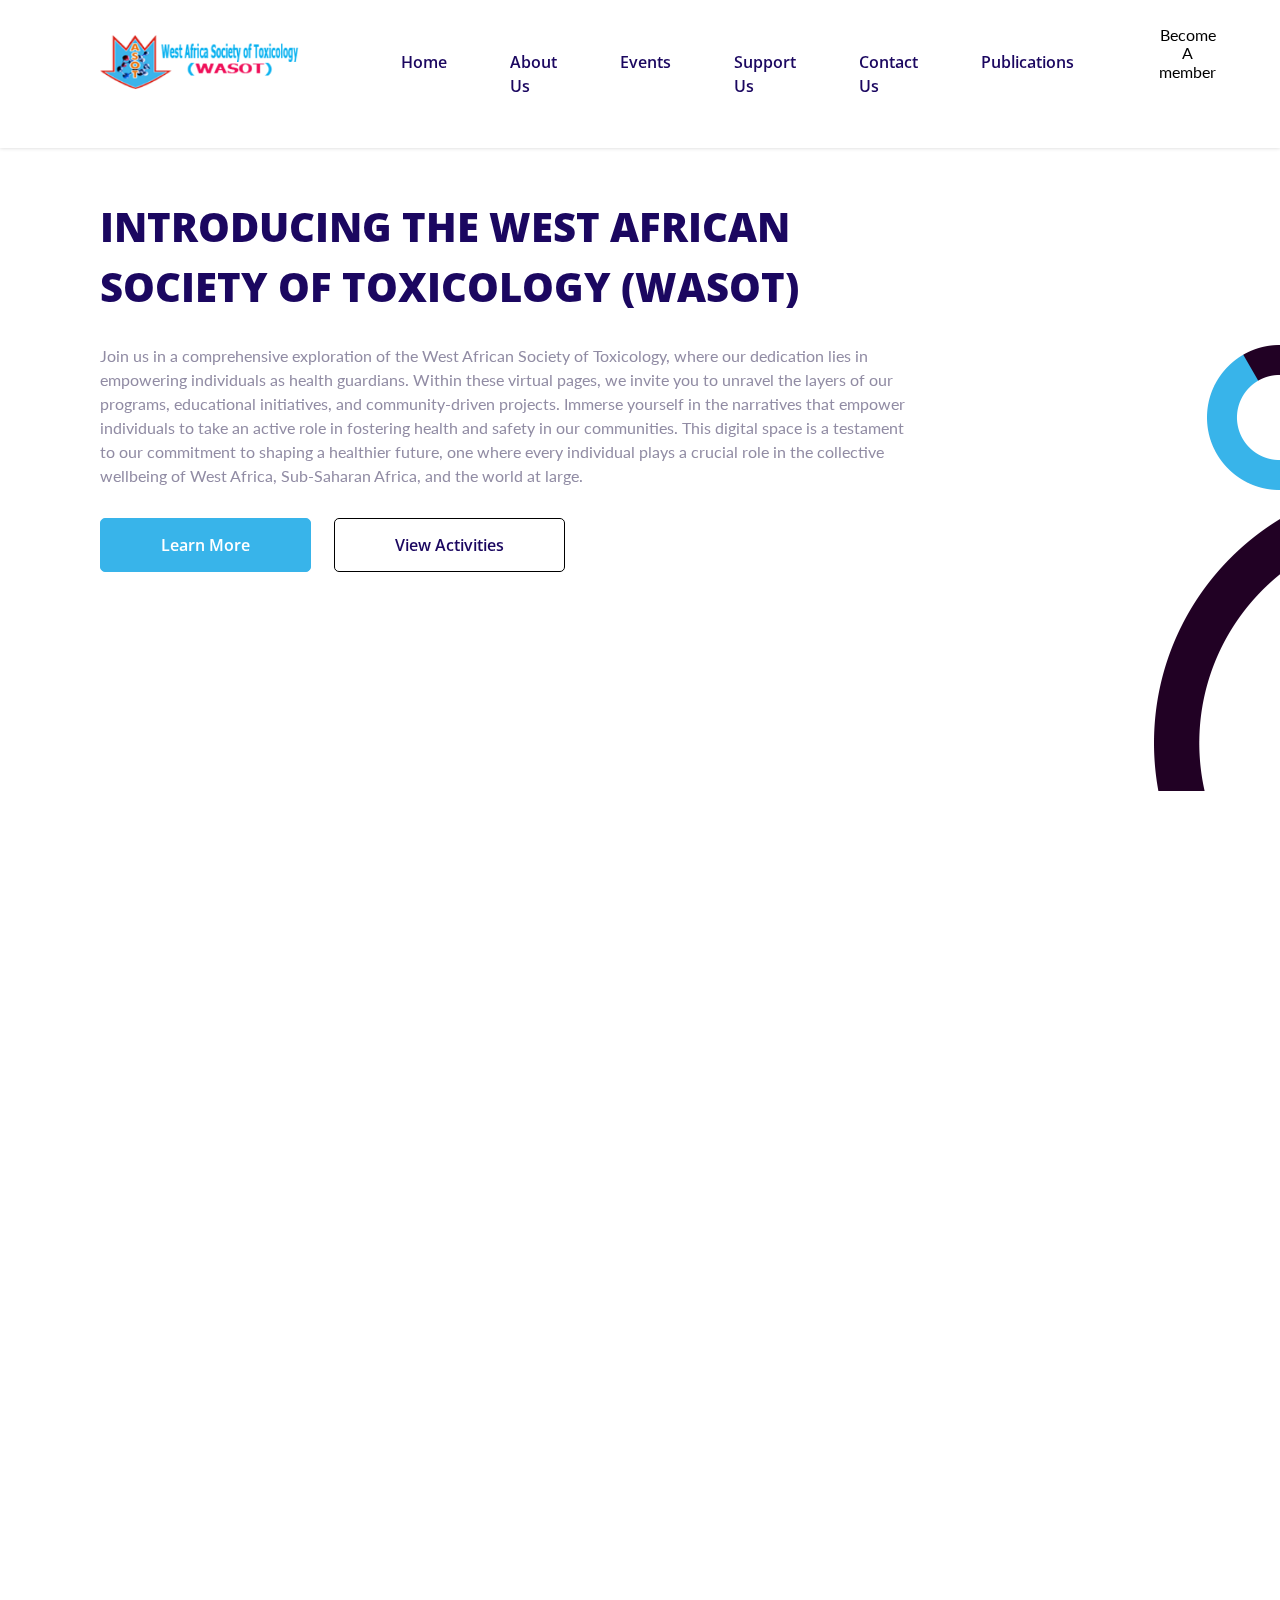
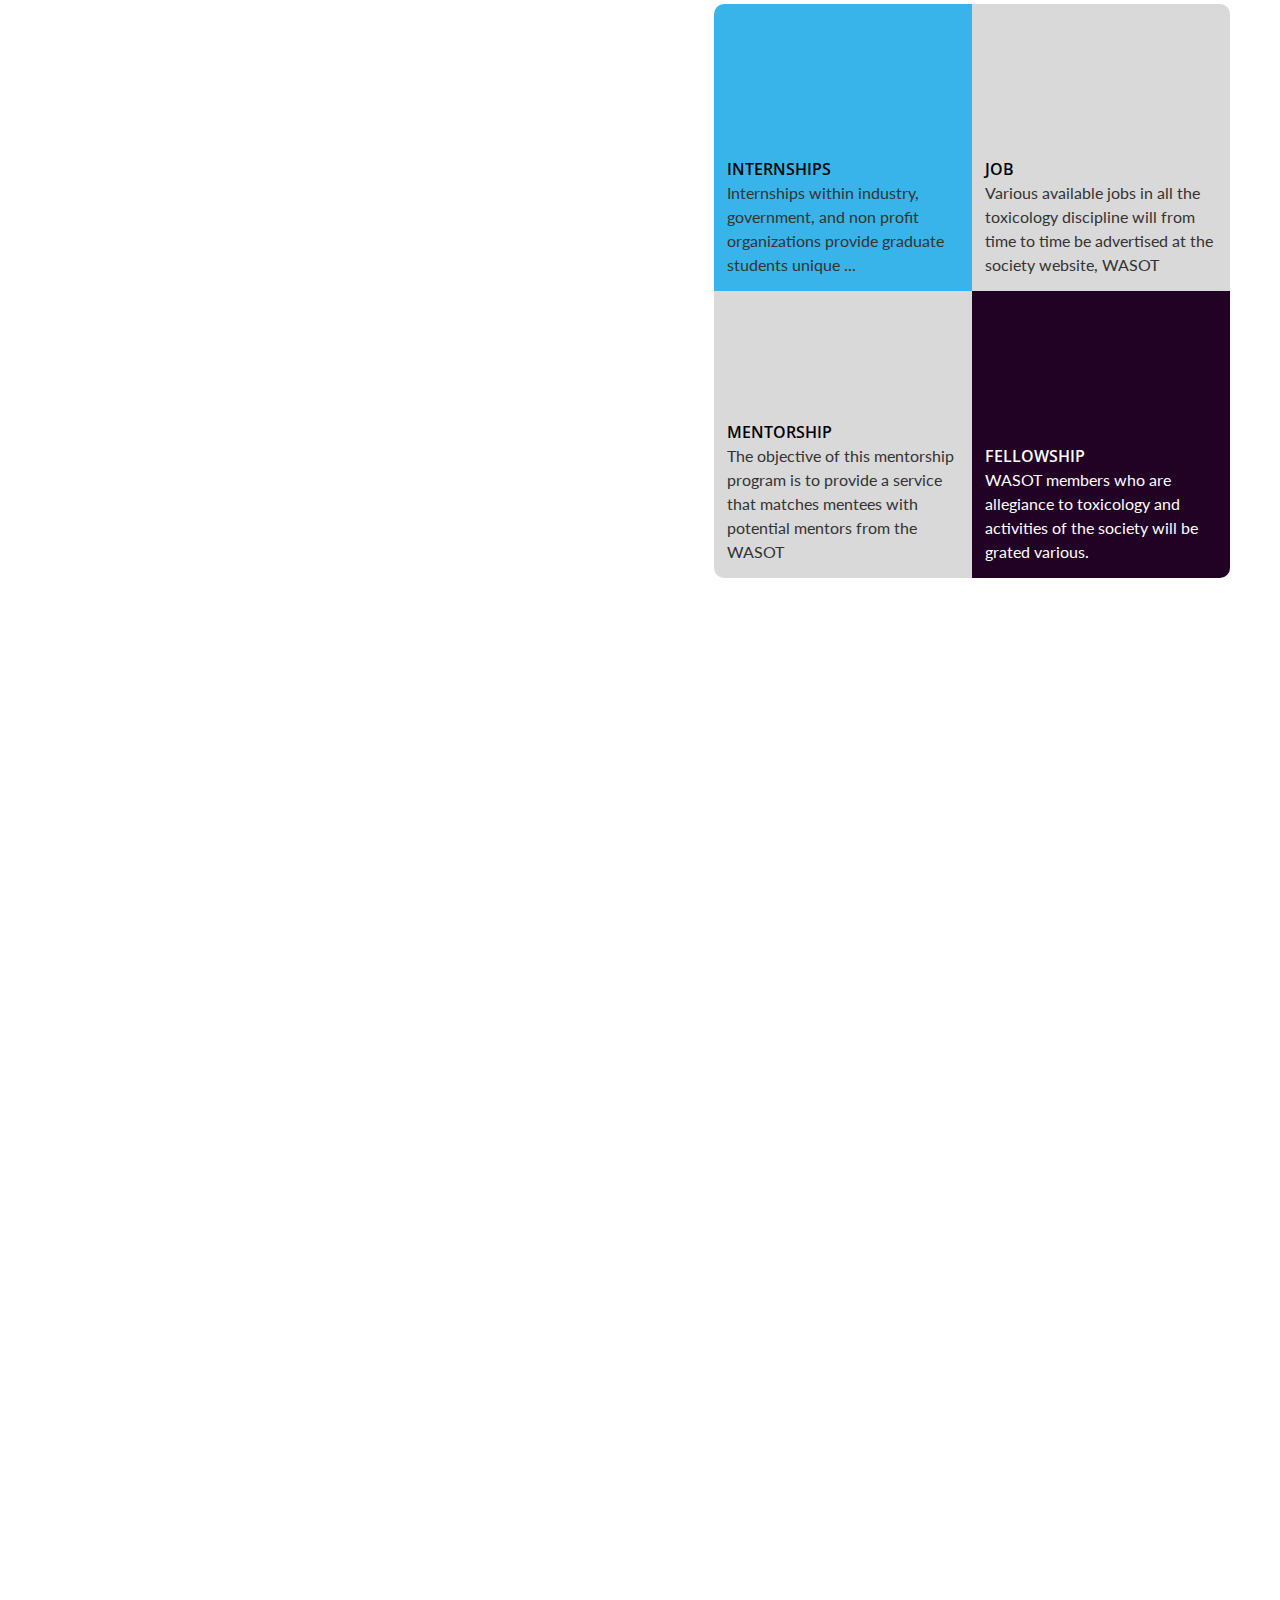
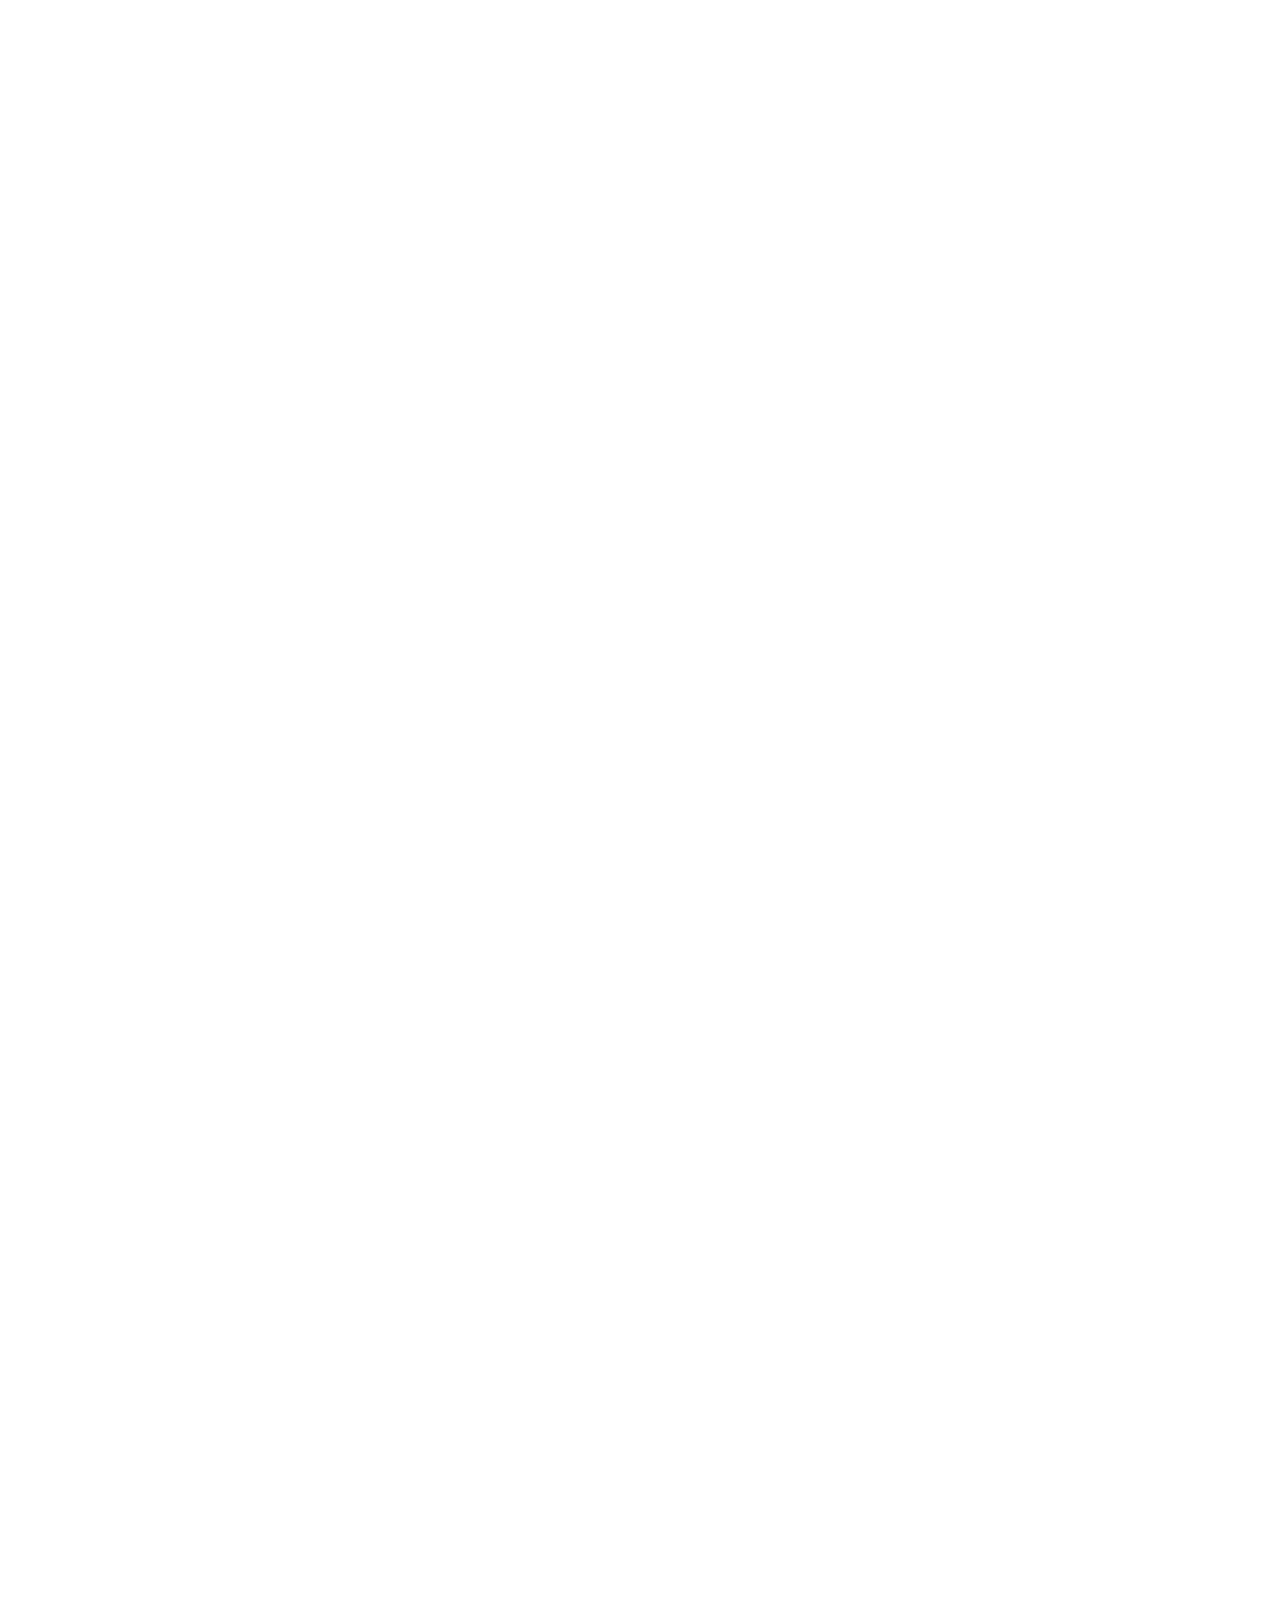
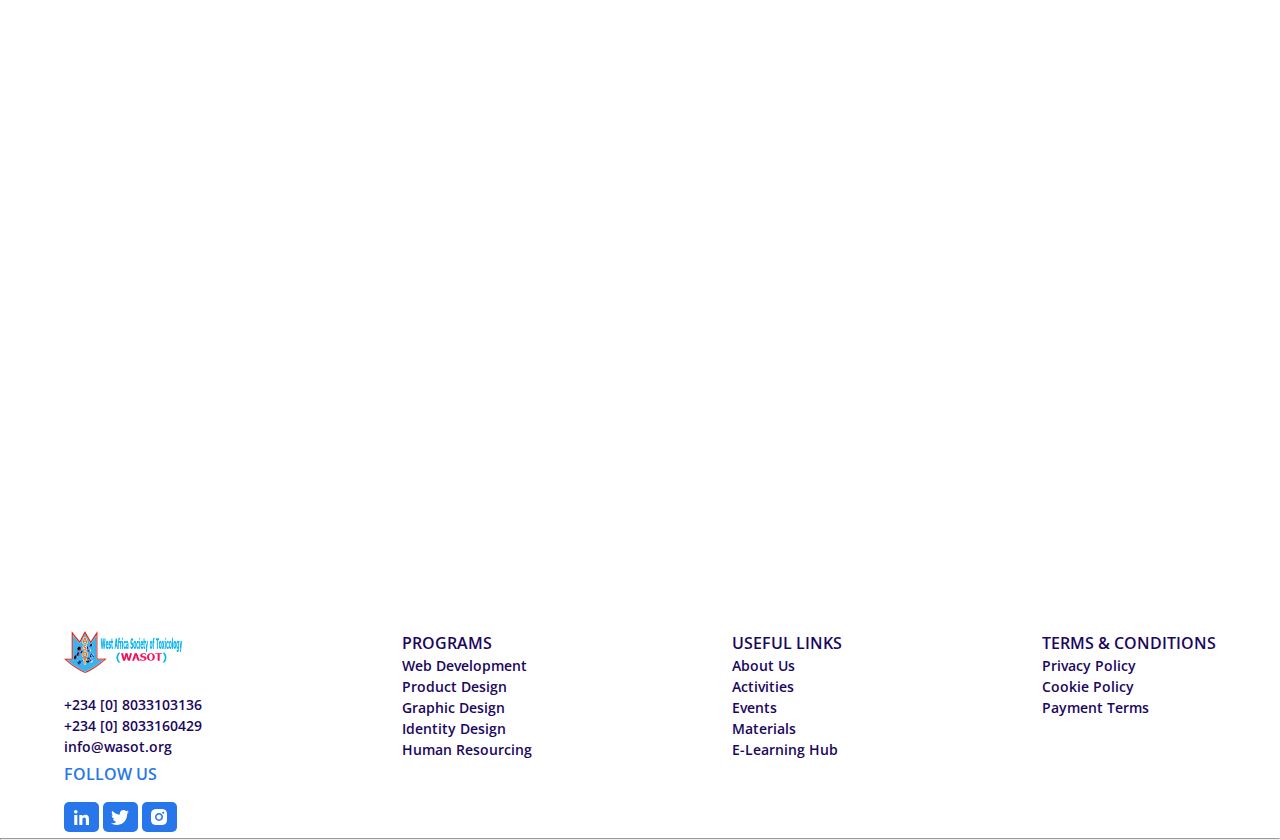
<file: index.html>
<!DOCTYPE html>
<html lang="en">
<head>
    <meta charset="UTF-8">
    <meta http-equiv="X-UA-Compatible" content="IE=edge">
    <meta name="viewport" content="width=device-width, initial-scale=1.0">
    <meta name="keywords" content="wasot, Toxicology">
    <meta name="description" content="...">
    <link rel="preconnect" href="https://fonts.googleapis.com">
    <link rel="preconnect" href="https://fonts.gstatic.com" crossorigin>
    <link href="https://fonts.googleapis.com/css2?family=Lato&family=Open+Sans:wght@600;800&display=optional" rel="stylesheet">
    <link rel="stylesheet" href="css/normalize.css">
    <link rel="stylesheet" href="css/style.css">
    <link rel="stylesheet" href="https://unpkg.com/aos@next/dist/aos.css" />
    <title>WASOT</title>
</head>
<body>
    <header class="header">
        <div class="logo">
            <div class="header-logo">
                <a href="/index.html"><img src="/images/logo-footer.png" alt=""></a>
            </div>
        </div>

        <div class="menu-wrap">
            <input type="checkbox" class="toggler">
            <div class="hamburger"><div></div></div>
            <div class="menu">
                <div>
                    <div>
                        <ul class="menu-desktop">
                            <li><a href="/index.html"><h3>Home</h3></a></li>
                            <li><a href="/about.html"><h3>About Us</h3></a></li>
                            <li><a href="/events.html"><h3>Events</h3></a></li>
                            <li><a href="#support"><h3>Support Us</h3> </a></li>
                            <li><a href="/contact.html"><h3>Contact Us</h3></a></li>
                            <li><a href="/contact.html"><h3>Publications</h3></a></li>
                            <li><a href="#member"><button class="asset-btn">Become A member</button></a></li>
                            
                        </ul>
                    </div>
                </div>
            </div>
        </div>
    </header>

    <div class="banner">
        <div class="banner-contaner">
            <div class="banner-text" data-aos="fade-right" data-aos-offset="500" data-aos-easing="ease-in-sine" data-aos-duration="800">
                <h1>INTRODUCING THE WEST AFRICAN SOCIETY OF TOXICOLOGY (WASOT) </h1>
                <p class="banner-p">
                    Join us in a comprehensive exploration of the West African 
                    Society of Toxicology, where our dedication lies in empowering 
                    individuals as health guardians. Within these virtual pages, 
                    we invite you to unravel the layers of our programs, educational 
                    initiatives, and community-driven projects. Immerse yourself in the 
                    narratives that empower individuals to take an active role in 
                    fostering health and safety in our communities. This digital space 
                    is a testament to our commitment to shaping a healthier future, one 
                    where every individual plays a crucial role in the collective 
                    wellbeing of West Africa, Sub-Saharan Africa, and the world at large.
                </p>
                <a href="/about.html"><button class="primary-btn"><h3>Learn More</h3></button></a>
                <a href="/events.html"><button class="secondary-btn"><h3>View Activities</h3></button></a>
            </div>
            <div class="banner-img" data-aos="fade-left" data-aos-offset="500" data-aos-easing="ease-in-sine" data-aos-duration="100">
                <img class="mobile-img" src="/images/banner.png" alt="">
                <img class="desktop-img" src="/images/banner@2x.png" alt="">
            </div>
        </div>
    </div>

    <div class="history" data-aos="fade-up" data-aos-duration="3000">
        <div class="history-contaner">
            <div class="history-img">
                <img class="mobileh-img" src="/images/history.png" alt="">
                <img class="desktoph-img" src="/images/history@2x.png" alt="">
            </div>
            <div class="history-text">
                <h1>Brief History About WASOT </h1>
                <p>
                    The West African Society of Toxicology (WASOT) was founded in 2012 as a regional enclave of Society of Toxicology (SOT), concerned with a multidisciplinary organization of professional from diverse backgrounds. The society cross-cuts from Natural science, social science, medical science, clinical science, and even to computational science.
                    The main aim of the organization is to ensure the safety of chemicals, drugs and poisons. And also, the environmental impact of exposures of these chemicals, whether in our foods, water, environment, cosmetics, gadgets and electronics.
                </p>
                <br>
                <h4>PRINCIPLES</h4>
                <p>
                    WASOT operates under the following principles:
                    1. Promoting a healthier human and environment <br>
                    2. Sustainable learning and novel scientific researches. <br>
                    3. Stay true to quality findings. <br>
                    4. Inclusiveness in the activities of the society. <br>
                    5. Improve workability of its members.
                </p>
                <a href="/about.html"><button class="primary-btn"><h3>Read More</h3></button></a>
            </div>
        </div>
    </div>





    <div class="benefits">
        <div class="benefit-text"data-aos="fade-right">
            <h1>Member Benefits and Resources</h1>
            <p>
                Access the many benefits and resources that are part of an SOT 
                membership, including job postings, mentor-mentee connections, 
                volunteer opportunities, professional development, network with 
                fellow members, and more. Not a member? join today
            </p>

            <a href=""><button class="primary-btn benefit-btn"><h3>See more</h3></button></a>
        </div>
        <div class="benefit-box">
            <div class="benefit-holder">
                <div class="box-one">
                    <div class="benefit-card box-one-text">
                        <h3>INTERNSHIPS</h3>
                        <p>
                            Internships within industry, government, and non profit 
                            organizations provide graduate students unique ...
                        </p>
                    </div>
                </div>
    
                <div class="box-one">
                    <div class="benefit-card box-two-text">
                        <h3>JOB</h3>
                        <p>
                            Various available jobs   in all the toxicology discipline will 
                            from time to time be advertised at the society website, WASOT 
                        </p>
                    </div>
                </div>
            </div>

            <div class="benefit-holder">
                <div class="box-one">
                    <div class="benefit-card box-three-text">
                        <h3>MENTORSHIP</h3>
                        <p>
                            The objective of this mentorship program is to provide a service 
                            that matches mentees with potential mentors from the WASOT 
                        </p>
                    </div>
                </div>
    
                <div class="box-one">
                    <div class="benefit-card box-four-text">
                        <h3>FELLOWSHIP</h3>
                        <p>
                            WASOT members who are allegiance to toxicology and 
                            activities of the society will be grated various. 
                        </p>
                    </div>
                </div>
            </div>

            <a href=""><button class="primary-btn"><h3>See More</h3></button></a>
        </div>
    </div>




    <div class="upcoming" data-aos="fade-left">
        <div class="upcoming-text">
            <h1>List of Lined Out Upcoming <br> Events</h1>
            <p>
                Join us in a comprehensive exploration of the West Africa Society
                of Toxicology, where our dedication lies in empowering individuals 
                as health guardians. Within these virtual pages, we invite you to 
                unravel the layers of our programs, educational initiatives, and 
                community-driven projects. Immerse yourself in the narratives that 
                empower individuals to take an active role in fostering health and 
                safety in our communities. This digital space is a testament to our 
                commitment to shaping a healthier future, one where every individual 
                plays a crucial role in the collective wellbeing of West Africa.
            </p>
        </div>
        <div class="upcoming-event">
            <div class="upcoming-box">
                <a href="/images/upcoming.png">
                    <img src="/images/upcoming.png" alt="" download>
                </a>
                <div class="upcoming-title">
                    <h3>11th International Conference</h3>
                </div>
            </div>
            <div class="upcoming-box">
                <img src="/images/upcoming.png" alt="">
                <div class="upcoming-title">
                    <h3>11th International Conference</h3>
                </div>
            </div>
            <div class="upcoming-box">
                <img src="/images/upcoming.png" alt="">
                <div class="upcoming-title">
                    <h3>11th International Conference</h3>
                </div>
            </div>
        </div>
    </div>





    <div class="events" data-aos="zoom-in-up">
        <h1>Hosted Events And Research By Dedicated Members Of WASOT Community Members</h1>
        <div class="event-container">
            <a href="">
                <div class="event-box">
                    <div class="box-img">
                        <img src="/images/hosted.png" alt="">
                    </div>
                    <div class="box-text">
                        <h2 class="box-title">Lichen and Air Quality: A Toxicological prespective</h2>
                        <p>
                            Toxicology is the study of the adverse effects of chemical, physical, or biological agents on living organisms and the ecosystem, including the prevention and amelioration of such adverse effects.
                            Toxicology is an applied science with many areas of specialization. Toxicology involves integration of 
                        </p>
                    </div>
                </div>
            </a>

            <a href="">
                <div class="event-box">
                    <div class="box-img">
                        <img src="/images/hosted.png" alt="">
                    </div>
                    <div class="box-text">
                        <h2 class="box-title">Lichen and Air Quality: A Toxicological prespective</h2>
                        <p>
                            Toxicology is the study of the adverse effects of chemical, physical, or biological agents on living organisms and the ecosystem, including the prevention and amelioration of such adverse effects.
                            Toxicology is an applied science with many areas of specialization. Toxicology involves integration of 
                        </p>
                    </div>
                </div>
            </a>

            <a href="">
                <div class="event-box">
                    <div class="box-img">
                        <img src="/images/hosted.png" alt="">
                    </div>
                    <div class="box-text">
                        <h2 class="box-title">Lichen and Air Quality: A Toxicological prespective</h2>
                        <p>
                            Toxicology is the study of the adverse effects of chemical, physical, or biological agents on living organisms and the ecosystem, including the prevention and amelioration of such adverse effects.
                            Toxicology is an applied science with many areas of specialization. Toxicology involves integration of 
                        </p>
                    </div>
                </div>
            </a>
        </div>
        <a href=""><button class="primary-btn"><h3>Learn More</h3></button></a>
    </div>



    


    <div class="member" data-aos="fade-up" data-aos-anchor-placement="top-center" data-aos-duration="400">   
        <div class="memeber-container">
            <div class="member-img">
                <img src="/images/member.png" alt="">
            </div>

            <div class="member-form" id="member">
                <h1>Become A Member Of The <br> WASOT Community</h1>
                <form action="https://formspree.io/f/xleykrad" method="POST">
                    <div class="form-group">
                        <label for="name"><h3>Name</h3></label>
                        <input id="name" name="name" type="text" placeholder="Input Your Full Name" >
                    </div>
                    <div class="form-group">
                        <label for="email"><h3>Email</h3></label>
                        <input id="email" name="email" type="email" placeholder="Input Your Email Address">
                    </div>
                    <div class="form-group">
                        <label for="number"><h3>Phone Number</h3></label>
                        <input id="number" name="number" type="number" placeholder="Input Your Phone Number" maxlength="11">
                    </div>
                    <p>An Email would be sent to you to track your membership</p>
                    <a href=""><button class="primary-btn" type="submit"><h3>Submit</h3></button></a>
                </form>
            </div>
        </div>
    </div>

    <div class="support" id="support">
        <div class="support-container">
            <div class="support-img" data-aos="fade-left">
                <img class="mobiles-img" src="/images/support.png" alt="">
            </div>

            <div class="support-text" data-aos="fade-right">
                <h1>Support Our Community </h1>
                <p>
                    Toxicology is the study of the adverse effects of chemical, physical, or biological agents on living organisms and the ecosystem, including the prevention and amelioration of such adverse effects.
                    Toxicology is an applied science with many areas of specialization. Toxicology involves integration of information from many different areas of expertise. Most toxicologists work to assess and understand how chemicals affect living Bank details....
                </p>
            </div>
        </div>
    </div>

    <div class="footer">
        <div class="footer-holder">
            <div class="footer-info">
                <div class="footer-img"><img src="/images/logo-footer.png" alt=""></div>
                <a href=""><h4>+234 [0] 8033103136</h4></a>
                <a href=""><h4>+234 [0] 8033160429</h4></a>
                <a href=""><h4>info@wasot.org</h4></a>
                <h3>FOLLOW US</h3>
                <div class="">
                    <span><a href="#"><img src="icon/linkedin.svg" alt=""></a></span>
                    <span><a href="https://twitter.com/tekisite_?s=21&t=4ZSNcG_QWyOD3HkW3d1Zgg"><img src="icon/twitter.svg" alt=""></a></span>
                    <span><a href="https://instagram.com/tekisite_?igshid=YmMyMTA2M2Y="><img src="icon/facebook.svg" alt=""></a></span>
                </div>
            </div>

            <div class="f-program">
                <h3>PROGRAMS</h3>
                <a href=""><h4>Web Development</h4></a>
                <a href=""><h4>Product Design</h4></a>
                <a href=""><h4>Graphic Design </h4></a>
                <a href=""><h4>Identity Design</h4></a>
                <a href=""><h4>Human Resourcing</h4></a>
            </div>

            <div class="f-links">
                <h3>USEFUL LINKS</h3>
                <a href="/about.html"><h4>About Us</h4></a>
                <a href="/activities.html"><h4>Activities</h4></a>
                <a href="/events.html"><h4>Events</h4></a>
                <a href="/materials.html"><h4>Materials</h4></a>
                <a href=""><h4>E-Learning Hub</h4></a>
            </div>

            <div class="f-terms">
                <h3>TERMS & CONDITIONS</h3>
                <a href=""><h4>Privacy Policy</h4></a>
                <a href=""><h4>Cookie Policy</h4></a>
                <a href=""><h4>Payment Terms</h4></a>
            </div>
        </div>
        <hr>
    </div>
    <script src="https://unpkg.com/aos@next/dist/aos.js"></script>
    <script>
        AOS.init({
            once: true
        });
    </script>
    </body>
</html>
</file>
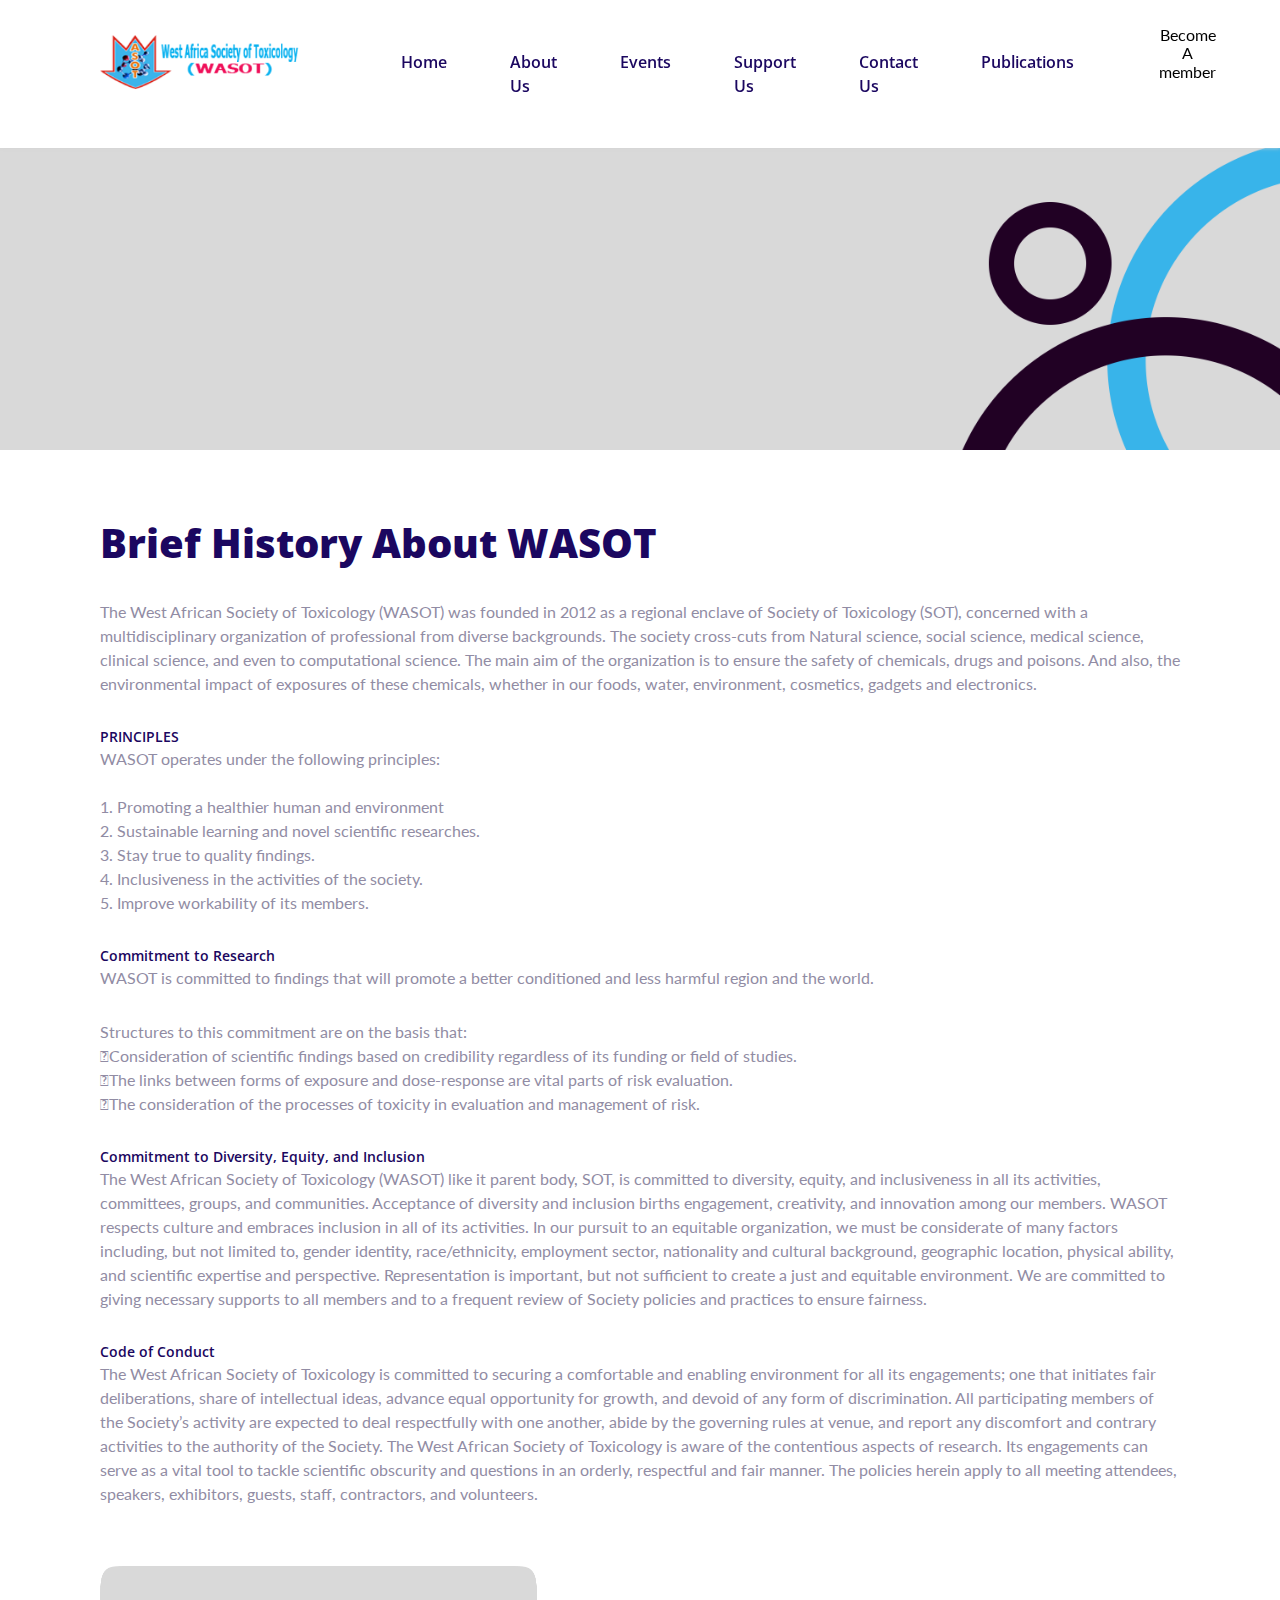
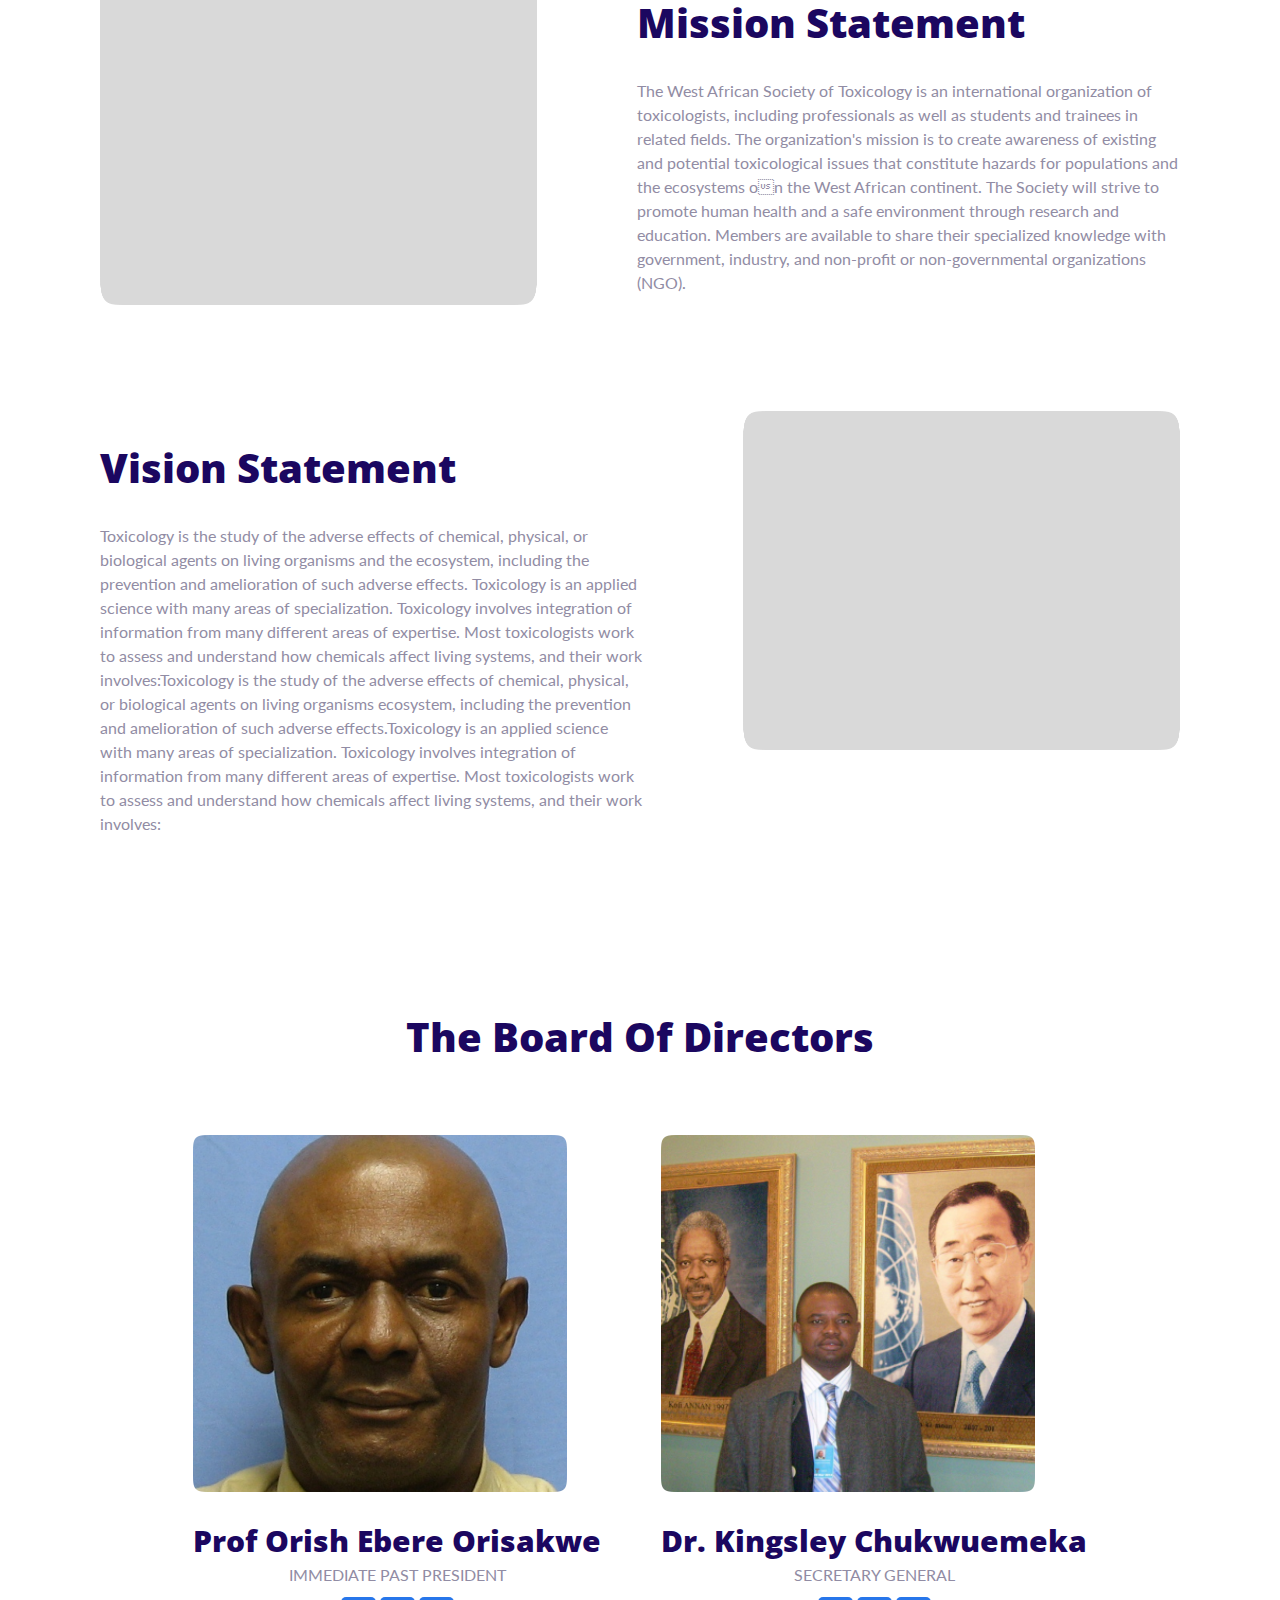
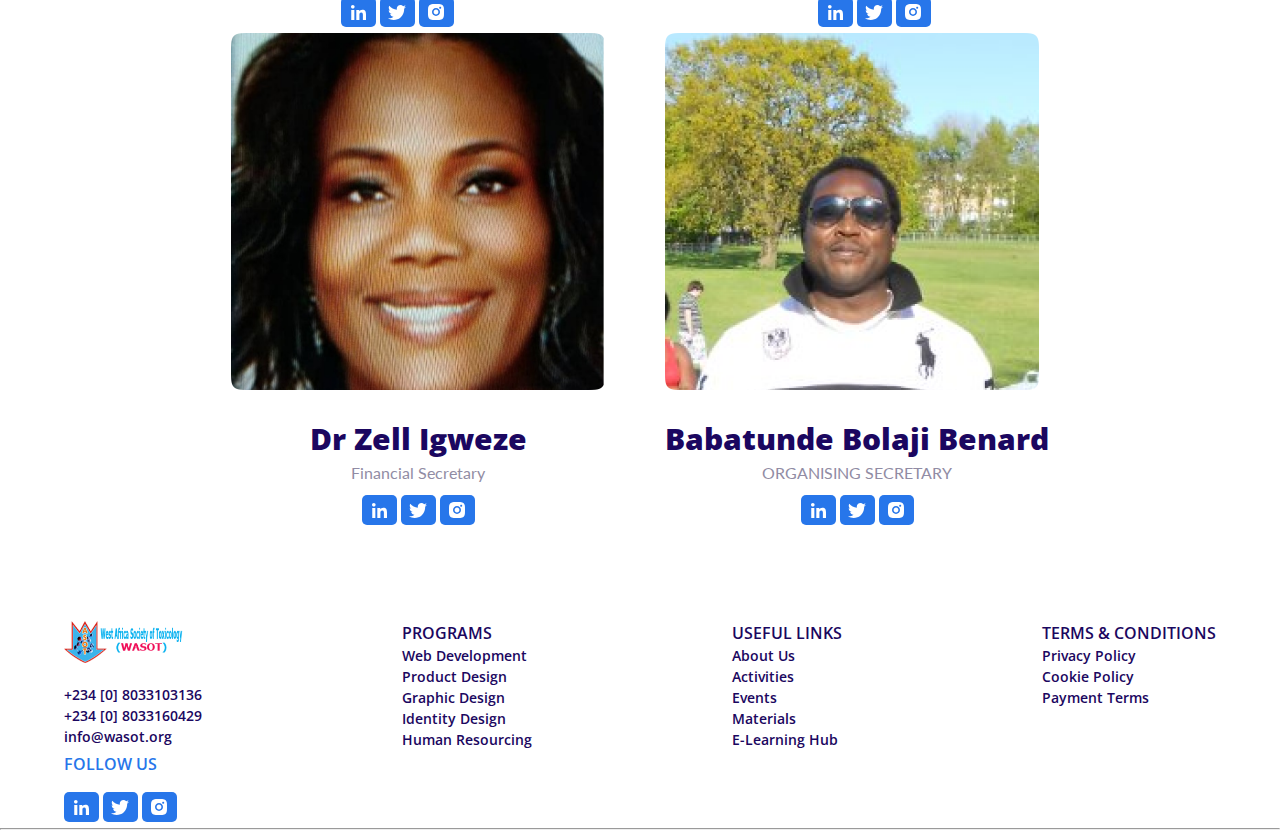
<file: about.html>
<!DOCTYPE html>
<html lang="en">
<head>
    <meta charset="UTF-8">
    <meta http-equiv="X-UA-Compatible" content="IE=edge">
    <meta name="viewport" content="width=device-width, initial-scale=1.0">
    <meta name="keywords" content="wasot, Toxicology">
    <meta name="description" content="...">
    <link rel="preconnect" href="https://fonts.googleapis.com">
    <link rel="preconnect" href="https://fonts.gstatic.com" crossorigin>
    <link href="https://fonts.googleapis.com/css2?family=Lato&family=Open+Sans:wght@600;800&display=optional" rel="stylesheet">
    <link rel="stylesheet" href="css/normalize.css">
    <link rel="stylesheet" href="css/style.css">
    <title>About Us</title>
</head>
<body>
    <header class="header">
        <div class="logo">
            <div class="header-logo">
                <a href="/home.html"><img src="/images/logo-footer.png" alt=""></a>
            </div>
        </div>

        <div class="menu-wrap">
            <input type="checkbox" class="toggler">
            <div class="hamburger"><div></div></div>
            <div class="menu">
                <div>
                    <div>
                        <ul class="menu-desktop">
                            <li><a href="/index.html"><h3>Home</h3></a></li>
                            <li><a href="/about.html"><h3>About Us</h3></a></li>
                            <li><a href="/events.html"><h3>Events</h3></a></li>
                            <li><a href="/support.html"><h3>Support Us</h3> </a></li>
                            <li><a href="/contact.html"><h3>Contact Us</h3></a></li>
                            <li><a href="/contact.html"><h3>Publications</h3></a></li>
                            <li><a href="member"><button class="asset-btn">Become A member</button></a></li>
                            
                        </ul>
                    </div>
                </div>
            </div>
        </div>
    </header>

    <div class="about-banner">
        <div class="about-banner-img">
            <img src="/images/about-banner.png" alt="">
        </div>
        <div class="about-text">
            <h1>Brief History About WASOT </h1>
            <p>
                The West African Society of Toxicology (WASOT) was founded in 2012 as a regional enclave of Society of Toxicology (SOT), concerned with a multidisciplinary organization of professional from diverse backgrounds. The society cross-cuts from Natural science, social science, medical science, clinical science, and even to computational science.
                The main aim of the organization is to ensure the safety of chemicals, drugs and poisons. And also, the environmental impact of exposures of these chemicals, whether in our foods, water, environment, cosmetics, gadgets and electronics.
            </p>
            <h4>PRINCIPLES</h4>
            <p>
                WASOT operates under the following principles: <br>
                <br>
                1. Promoting a healthier human and environment <br>
                2. Sustainable learning and novel scientific researches. <br>
                3. Stay true to quality findings. <br>
                4. Inclusiveness in the activities of the society. <br>
                5. Improve workability of its members.
            </p>
            <h4>Commitment to Research</h4>
            <p>WASOT is committed to findings that will promote a better conditioned and less harmful region and the world.</p>
            <p>
                Structures to this commitment are on the basis that: <br>

                Consideration of scientific findings based on credibility regardless of its funding or field of studies. <br>
                The links between forms of exposure and dose-response are vital parts of risk evaluation. <br>
                The consideration of the processes of toxicity in evaluation and management of risk. <br>
            </p>

            <h4>Commitment to Diversity, Equity, and Inclusion</h4>
            <p>
                The West African Society of Toxicology (WASOT) like it parent body, SOT, is committed to diversity, equity, and inclusiveness in all its activities, committees, groups, and communities.
                Acceptance of diversity and inclusion births engagement, creativity, and innovation among our members. WASOT respects culture and embraces inclusion in all of its activities. In our pursuit to an equitable organization, we must be considerate of many factors including, but not limited to, gender identity, race/ethnicity, employment sector, nationality and cultural background, geographic location, physical ability, and scientific expertise and perspective. Representation is important, but not sufficient to create a just and equitable environment. We are committed to giving necessary supports to all members and to a frequent review of Society policies and practices to ensure fairness.
            </p>
            <h4>Code of Conduct</h4>
            <p>
                The West African Society of Toxicology is committed to securing a comfortable and enabling environment for all its engagements; one that initiates fair deliberations, share of intellectual ideas, advance equal opportunity for growth, and devoid of any form of discrimination.
                All participating members of the Society’s activity are expected to deal respectfully with one another, abide by the governing rules at venue, and report any discomfort and contrary activities to the authority of the Society.
                The West African Society of Toxicology is aware of the contentious aspects of research. Its engagements can serve as a vital tool to tackle scientific obscurity and questions in an orderly, respectful and fair manner. The policies herein apply to all meeting attendees, speakers, exhibitors, guests, staff, contractors, and volunteers.
            </p>
        </div>
    </div>

    <div class="mission-containter">
        <div class="mission-holder">
            <div class="mission-statement">
                <div class="mission-img">
                    <img src="/images/mission.png" alt="">
                </div>
                <div class="mission-text">
                    <h1>Mission Statement</h1>
                    <p>
                        The West African Society of Toxicology is an international 
                        organization of toxicologists, including professionals as 
                        well as students and trainees in related fields. The 
                        organization's mission is to create awareness of existing 
                        and potential toxicological issues that constitute hazards 
                        for populations and the ecosystems on the West African 
                        continent. The Society will strive to promote human health 
                        and a safe environment through research and education. 
                        Members are available to share their specialized knowledge 
                        with government, industry, and non-profit or non-governmental 
                        organizations (NGO).
                    </p>
                </div>
            </div>
    
            <div class="mission-statement mission-reverse">
                <div class="mission-img">
                    <img src="/images/mission.png" alt="">
                </div>
                <div class="mission-text">
                    <h1>Vision Statement</h1>
                    <p>
                        Toxicology is the study of the adverse effects of chemical, physical, or biological agents on living organisms and the ecosystem, including the prevention and amelioration of such adverse effects.
                        Toxicology is an applied science with many areas of specialization. Toxicology involves integration of information from many different areas of expertise. Most toxicologists work to assess and understand how chemicals affect living systems, and their work involves:Toxicology is the study of the adverse effects of chemical, physical, or biological agents on living organisms ecosystem, including the prevention and amelioration of such adverse effects.Toxicology is an applied science with many areas of specialization. Toxicology involves integration of information from many different areas of expertise. Most toxicologists work to assess and understand how chemicals affect living systems, and their work involves:
                    </p>
                </div>
            </div>
        </div>

        <div class="mission-container-img">
            <img src="/images/mission-container.png" alt="">
        </div>
    </div>



    <div class="board">
        <h1 class="board-title">The Board Of Directors</h1>

        <div class="board-holder">
            <div class="board-individual">
                <div class="board-img">
                    <img src="/images/Rectangle 140.png" alt="">
                </div>
                <div class="board-text">
                    <h1>Prof Orish Ebere Orisakwe</h1>
                    <p>IMMEDIATE PAST PRESIDENT</p>
                    <div class="team-btn footer-team">
                        <span><a href="#"><img src="icon/linkedin.svg" alt=""></a></span>
                        <span><a href="https://twitter.com/tekisite_?s=21&t=4ZSNcG_QWyOD3HkW3d1Zgg"><img src="icon/twitter.svg" alt=""></a></span>
                        <span><a href="https://instagram.com/tekisite_?igshid=YmMyMTA2M2Y="><img src="icon/facebook.svg" alt=""></a></span>
                    </div>
                </div>
            </div>

            <div class="board-individual">
                <div class="board-img">
                    <img src="/images/Rectangle 141.png" alt="">
                </div>
                <div class="board-text">
                    <h1>Dr. Kingsley Chukwuemeka</h1>
                    <p>SECRETARY GENERAL</p>
                    <div class="team-btn footer-team">
                        <span><a href="#"><img src="icon/linkedin.svg" alt=""></a></span>
                        <span><a href="https://twitter.com/tekisite_?s=21&t=4ZSNcG_QWyOD3HkW3d1Zgg"><img src="icon/twitter.svg" alt=""></a></span>
                        <span><a href="https://instagram.com/tekisite_?igshid=YmMyMTA2M2Y="><img src="icon/facebook.svg" alt=""></a></span>
                    </div>
                </div>
            </div>

            <div class="board-individual">
                <div class="board-img">
                    <img src="/images/Rectangle 142.png" alt="">
                </div>
                <div class="board-text">
                    <h1>Dr Zell Igweze</h1>
                    <p>Financial Secretary</p>
                    <div class="team-btn footer-team">
                        <span><a href="#"><img src="icon/linkedin.svg" alt=""></a></span>
                        <span><a href="https://twitter.com/tekisite_?s=21&t=4ZSNcG_QWyOD3HkW3d1Zgg"><img src="icon/twitter.svg" alt=""></a></span>
                        <span><a href="https://instagram.com/tekisite_?igshid=YmMyMTA2M2Y="><img src="icon/facebook.svg" alt=""></a></span>
                    </div>
                </div>
            </div>

            <div class="board-individual">
                <div class="board-img">
                    <img src="/images/Mask group.png" alt="">
                </div>
                <div class="board-text">
                    <h1>Babatunde Bolaji Benard</h1>
                    <p>ORGANISING SECRETARY</p>
                    <div class="team-btn footer-team">
                        <span><a href="#"><img src="icon/linkedin.svg" alt=""></a></span>
                        <span><a href="https://twitter.com/tekisite_?s=21&t=4ZSNcG_QWyOD3HkW3d1Zgg"><img src="icon/twitter.svg" alt=""></a></span>
                        <span><a href="https://instagram.com/tekisite_?igshid=YmMyMTA2M2Y="><img src="icon/facebook.svg" alt=""></a></span>
                    </div>
                </div>
            </div>
        </div>
    </div>


    <div class="footer">
        <div class="footer-holder">
            <div class="footer-info">
                <div class="footer-img"><img src="/images/logo-footer.png" alt=""></div>
                <a href=""><h4>+234 [0] 8033103136</h4></a>
                <a href=""><h4>+234 [0] 8033160429</h4></a>
                <a href=""><h4>info@wasot.org</h4></a>
                <h3>FOLLOW US</h3>
                <div class="">
                    <span><a href="#"><img src="icon/linkedin.svg" alt=""></a></span>
                    <span><a href="https://twitter.com/tekisite_?s=21&t=4ZSNcG_QWyOD3HkW3d1Zgg"><img src="icon/twitter.svg" alt=""></a></span>
                    <span><a href="https://instagram.com/tekisite_?igshid=YmMyMTA2M2Y="><img src="icon/facebook.svg" alt=""></a></span>
                </div>
            </div>

            <div class="f-program">
                <h3>PROGRAMS</h3>
                <a href=""><h4>Web Development</h4></a>
                <a href=""><h4>Product Design</h4></a>
                <a href=""><h4>Graphic Design </h4></a>
                <a href=""><h4>Identity Design</h4></a>
                <a href=""><h4>Human Resourcing</h4></a>
            </div>

            <div class="f-links">
                <h3>USEFUL LINKS</h3>
                <a href="/about.html"><h4>About Us</h4></a>
                <a href="/activities.html"><h4>Activities</h4></a>
                <a href="/events.html"><h4>Events</h4></a>
                <a href="/materials.html"><h4>Materials</h4></a>
                <a href=""><h4>E-Learning Hub</h4></a>
            </div>

            <div class="f-terms">
                <h3>TERMS & CONDITIONS</h3>
                <a href=""><h4>Privacy Policy</h4></a>
                <a href=""><h4>Cookie Policy</h4></a>
                <a href=""><h4>Payment Terms</h4></a>
            </div>
        </div>
        <hr>
    </div>
</body>
</html>
</file>
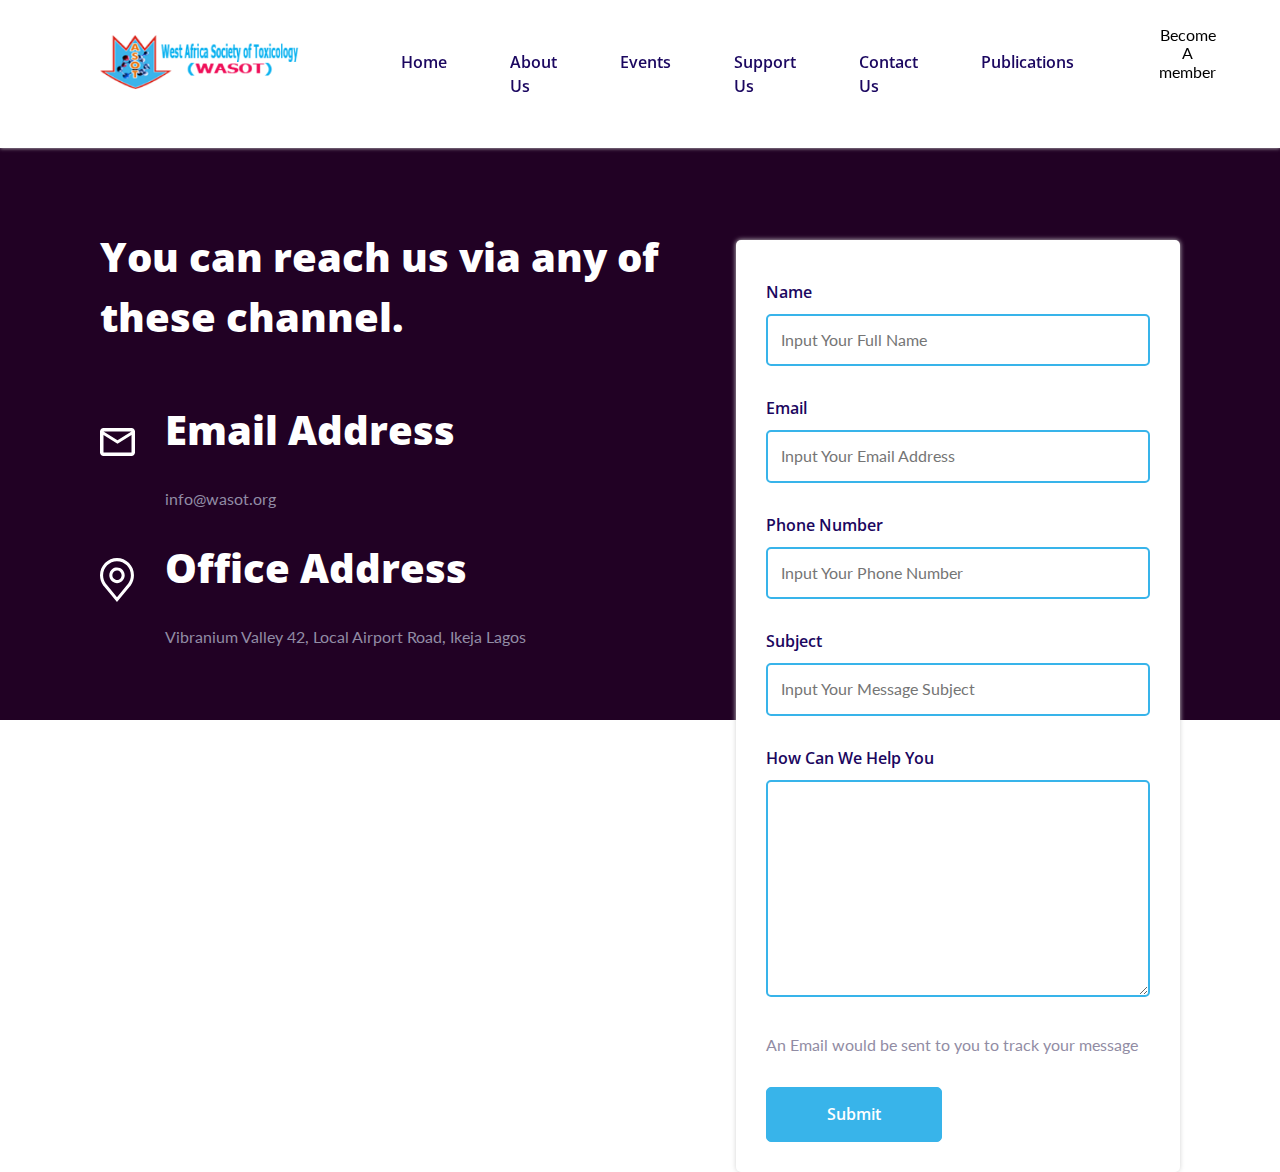
<file: contact.html>
<!DOCTYPE html>
<html lang="en">
<head>
    <meta charset="UTF-8">
    <meta http-equiv="X-UA-Compatible" content="IE=edge">
    <meta name="viewport" content="width=device-width, initial-scale=1.0">
    <meta name="keywords" content="wasot, Toxicology">
    <meta name="description" content="...">
    <link rel="preconnect" href="https://fonts.googleapis.com">
    <link rel="preconnect" href="https://fonts.gstatic.com" crossorigin>
    <link href="https://fonts.googleapis.com/css2?family=Lato&family=Open+Sans:wght@600;800&display=optional" rel="stylesheet">
    <link rel="stylesheet" href="css/normalize.css">
    <link rel="stylesheet" href="css/style.css">
    <title>Contact Us</title>
</head>
<body>
    <header class="header">
        <div class="logo">
            <div class="header-logo">
                <a href="/home.html"><img src="/images/logo-footer.png" alt=""></a>
            </div>
        </div>

        <div class="menu-wrap">
            <input type="checkbox" class="toggler">
            <div class="hamburger"><div></div></div>
            <div class="menu">
                <div>
                    <div>
                        <ul class="menu-desktop">
                            <li><a href="/index.html"><h3>Home</h3></a></li>
                            <li><a href="/about.html"><h3>About Us</h3></a></li>
                            <li><a href="/events.html"><h3>Events</h3></a></li>
                            <li><a href="/support.html"><h3>Support Us</h3> </a></li>
                            <li><a href="/contact.html"><h3>Contact Us</h3></a></li>
                            <li><a href="/contact.html"><h3>Publications</h3></a></li>
                            <li><a href="member"><button class="asset-btn">Become A member</button></a></li>
                            
                        </ul>
                    </div>
                </div>
            </div>
        </div>
    </header>

    <div class="contact-container">
        <div class="contact-holder">
            <div class="contact-text">
                <h1>You can reach us via any of these channel.</h1>
                <div class="contact-icon-holdder">
                    <div class="content-icon">
                        <img src="icon/mail.svg" alt="">
                    </div>
                    <div class="content-text">
                        <h1>Email Address</h1>
                        <a href=""></a><p>info@wasot.org</p>
                    </div>
                </div>

                <div class="contact-icon-holdder">
                    <div class="content-icon">
                        <img src="/icon/location.svg" alt="">
                    </div>
                    <div class="content-text">
                        <h1>Office Address</h1>
                        <p>Vibranium Valley 42, Local Airport Road, Ikeja Lagos</p>
                    </div>
                </div>
            </div>

            <div class="contact-form-holder">
                <form action="https://formspree.io/f/xyyqaglk" method="POST">
                    <div class="form-group contact-form contact-name">
                        <label for="name"><h3>Name</h3></label>
                        <input id="name" name="name" type="text" placeholder="Input Your Full Name" >

                    </div>
                    <div class="form-group contact-form">
                        <label for="email"><h3>Email</h3></label>
                        <input id="email" name="email" type="email" placeholder="Input Your Email Address">
                    </div>
                    <div class="form-group contact-form">
                        <label for="number"><h3>Phone Number</h3></label>
                        <input id="number" name="number" type="number" placeholder="Input Your Phone Number" maxlength="11">
                    </div>

                    <div class="form-group contact-form">
                        <label for="subject"><h3>Subject</h3></label>
                        <input id="subject" name="subject" type="text" placeholder="Input Your Message Subject" maxlength="11">
                    </div>

                    <div class="form-group contact-form">
                        <label for="message"><h3>How Can We Help You</h3></label>
                        <textarea name="message" id="message" cols="30" rows="10"></textarea>
                    </div>
                    <p>An Email would be sent to you to track your message</p>
                    <a href=""><button class="primary-btn" type="submit"><h3>Submit</h3></button></a>
                </form>
            </div>

        </div>
    </div>
</body>
</html>
</file>
<file: css/style.css>
*, *::after, *::before{
    box-sizing: border-box;
    margin: 0;
    padding: 0;
}



*{
    margin: 0;
    padding: 0;
    box-sizing:  border-box;
}

html{
    font-size: 62.5%;
}

:root{
    --primary-color: #38B4EA;
    --primary-hover-color: #2776EA;
    --secondary-color: #210124;
    --heading-color: #1B0760;
    --body-color: #918CA4;
}

body{
    font-family: 'Lato', sans-serif;
    font-family: 'Open Sans', sans-serif;
    /* overflow-x: hidden; */
}

::-webkit-scrollbar {
    width: 4px;
    border: 1px solid #d5d5d5;
  }
  
  ::-webkit-scrollbar-track {
    border-radius: 0;
    background: #eeeeee;
  }
  
  ::-webkit-scrollbar-thumb {
    border-radius: 0;
    background: #b0b0b0;
}

button{
    cursor: pointer;
}


/* LOGIN PAGE */
.container_login {
    display: flex;
    justify-content: center;
    align-items: center;
    height: 100vh;
}

.login-container {
    background-color: #fff;
    padding: 20px;
    border-radius: 5px;
    box-shadow: 0 0 10px rgba(0, 0, 0, 0.2);
    text-align: center;
}

.form-group {
    margin: 10px 0;
}

label {
    display: block;
    font-weight: bold;
}



.login_btn {
    padding: 1rem 2rem;
    border-radius: .5rem;
    margin-top: 1.6rem;
    background: transparent;
    outline: none;
    border: 1px solid var(--secondary-color);
    transition: 1s;
}

.login_btn:hover {
    color: white;
    background-color: var(--secondary-color);
}

.error-message {
    color: red;
}






/* Typography for mobile design starts here  */
h1,h2,h3,h4{
    font-family: 'Open Sans', sans-serif;
    color: var(--heading-color);
}

h1{
    font-size: 1.6rem;
    font-weight: 800;
}

h2{
    font-size: 1.2rem;
    font-weight: 800;
}

h3{
    font-size: 1.2rem;
    font-weight: 600;
}
h4{
    font-size: 1rem;
    font-weight: 600;
}

body{
    /* font-family: 'Courier New', Courier, monospace; */
    font-family: 'Lato', sans-serif;
    font-size: 1rem;
    line-height: 1.5;
    color: var(--body-color);
}
/* Typography for mobile design ends here  */



/* Typography for web design starts here  */
@media screen and (min-width:1024px) {
    h1,h2,h3,h4{
        font-family: 'Open Sans', sans-serif;
        color: var(--heading-color);
    }
    
    h1{   
        font-size: 4rem;
        font-weight: 800;
    }
    
    h2{
        font-size: 3rem;
        font-weight: 800;
    }
    
    h3{
        font-size: 1.6rem;
        font-weight: 600;
    }
    
    h4{
        font-size: 1.4rem;
        font-weight: 600;
    }
    
    body{
        font-family: 'Lato', sans-serif;
        font-size: 1.6rem;
        color: var(--body-color);
        line-height: 1.5;
    }
}
/* Typography for web design ends here  */



/* Header  */
.header{
    display: flex;
    position: fixed;
    justify-content: space-between;
    top: 0;
    background: white;
    width: 100%;
    z-index: 999;
    box-shadow: 0 0 4px lightgray;
}

.header-logo{
    padding: 2.5rem 3rem;  
    margin: auto;
}

.header-logo img{
    width: 10.1rem;
    height: 3.4rem;
}

.toggler{
    display: none;
}

.menu-desktop{
    display: flex;
    list-style: none;
    color: white;
    
}

.menu-desktop li{
    padding: 5rem 6.3rem 5rem 0;
}

.menu-desktop a{
    text-decoration: none;
}

.asset-btn{
    padding: 1rem 2rem;
    border-radius: .5rem;
    margin-top: -3.6rem;
    background: transparent;
    outline: none;
    border: 2px solid white;
    transition: 1s;
}

.asset-btn:hover{
    color: white;
    background-color: var(--secondary-color);

}




/* Handburber making for mobile screen   */
@media (min-width: 0px) and (max-width: 900px) {
    .menu-wrap{
        position: fixed;
        top: 1rem;
        right: 3.6rem;
        z-index: 1;
    }
    
    .menu-wrap .toggler{
        display: block;
        position: absolute;
        top: 0;
        right: 0;
        z-index: 2;
        cursor: pointer;
        width: 50px;
        height: 50px;
        opacity: 0;
    }
    
    .menu-wrap .hamburger{
        position: absolute;
        top: 0;
        right: 0;
        width: 60px;
        height: 60px;
        padding: 10px;
        display: flex;
        justify-content: center;
        align-items: center;
        z-index: 1;
    }
    
    /* Handburger line  */
    .menu-wrap .hamburger > div{
        position: relative;
        width: 80%;
        height: 2px;
        background-color: black;
        display: flex;
        align-items: center;
        justify-content: center;
        transition: all 0.4s ease;
    }
    
    
    .menu-wrap .hamburger > div:before,
    .menu-wrap .hamburger > div:after{
        content: "";
        position: absolute;
        z-index: 1;
        top: -10px;
        width: 100%;
        height: 2px;
        background: inherit;
    }
    
    .menu-wrap .hamburger > div:after{
        top: 10px;
    }
    
    .menu-wrap .toggler:checked + .hamburger > div {
        transform:  rotate(135deg);
    }
    
    .menu-wrap .toggler:checked + .hamburger > div::before,
    .menu-wrap .toggler:checked + .hamburger > div::after{
        top: 0;
        transform: rotate(90deg);
    }
    
    .menu-wrap .toggler:checked:hover + .hamburger > div{
        transform: rotate(225deg);
    }
    
    /* SHOW MENU  */
    .menu-wrap .toggler:checked ~ .menu {
        visibility: visible;
    }
    
    
    .menu-wrap .toggler:checked ~ .hamburger > div{
        background-color: var(--secondary-color);
    }
    
    .menu-wrap .toggler:checked ~ .menu > div{
        transform: scale(1);
        transition-duration: 0.75s;
    }
    
    .menu-wrap .toggler:checked ~ .menu > div > div{
        opacity: 1;
        transition: opacity 0.4s ease;
    }
    
    .menu-wrap .menu{
        position: fixed;
        top: 0;
        left: 0;
        width: 100%;
        height: 100%;
        visibility: hidden;
        overflow: hidden;
        display: flex;
        justify-content: center;
        align-items: center;
    }
    
    .menu-wrap .menu > div{
        background: var(--primary-color);
        border-radius: 30%;
        width: 200vw;
        height: 400vw;
        display: flex;
        flex: none;
        justify-content: center;
        align-items: center;
        transform: scale(0);
        transform: all 0.4s ease;
    }
    
    .menu-wrap .menu > div > div{
        text-align: center;
        max-width: 90vw;
        max-height: 100vh;
        opacity: 0;
        transition: opacity 0.4s ease;
    }
    
    .menu-wrap .menu > div > div > ul > li{
        list-style: none;
        color: white;
        font-size: 1.5rem;
        padding: 1rem;
    }
    
    .menu-wrap .menu > div > div > ul > li > a{
        color: inherit;
        text-decoration: none;
        transition: color 0.4s ease;
    }
    .menu-desktop{
        display: block;
    }
    .menu-desktop h3{
        color: white;
    }
}

@media (min-width:1020px) {
    .header-logo{
        padding: 3.5rem 10rem;  
        margin: auto;
    }

    .header-logo img{
        width: 20.1rem;
        height: 5.4rem;
    }
}
/* HANDBURGER ENDS HERE  */




/* BANNER STARTS HERE  */
.banner{
    margin: 13rem 0 0 3rem;
    overflow: hidden;
}

.banner-text{
    padding-right: 4rem;
}

.banner-contaner{
    display: flex;
    flex-direction: column;
    flex-wrap: wrap;
    justify-content: space-between;
}

.primary-btn{
    padding: .8rem 2.6rem;
    background-color: var(--primary-color);
    margin-top: 3rem;
    margin-right: 1.9rem;
    outline: none;
    border: 1px solid var(--primary-color);
    border-radius: .5rem;
    transition: 1s;
}

.primary-btn h3{
    color: white;
    transition: 1s;
}

.primary-btn:hover{
    background-color: var(--primary-hover-color);
}

.secondary-btn{
    padding: .8rem 2.6rem;
    background-color: transparent;
    margin-top: 3rem;
    outline: none;
    border: 1px solid black;
    border-radius: .5rem;
    transition: 1s;
}

.secondary-btn:hover{
    background-color: var(--secondary-color);
    color: white;
}

.secondary-btn:hover > h3{
    color: white;
}



.desktop-img{
    display: none;
}


.banner-img{
  display: flex;
  justify-content: end;
}

.banner-img img{
    width: 18.7rem;
    height: 26.3rem;
    /* margin-top: -2rem; */
}

@media (min-width: 700px) and (max-width: 1000px) {
    .banner-contaner{
        flex-direction: row;
        flex-wrap: nowrap;
    }
    .banner-img{
        margin-top: -2rem;
    }

    .banner-img img{
        width: 20.7rem;
        height: 30.3rem;
        margin-top: 0rem;
    }
}

@media (min-width:1001px){
    .banner-contaner{
        flex-direction: row;
        flex-wrap: nowrap;
        gap: 20.4rem;
    }
    .mobile-img{
        display: none;
    }
    .desktop-img{
        display: block;
    }
    .banner-img img{
        width: 50.8rem;
        height: 52.1rem;
        margin-top: -5rem;
    }
    .banner-img{
        margin-top: 15rem;
    }
    .banner{
        margin: 17rem 0 0 10rem;
    }
    .secondary-btn, .primary-btn{
        padding: 1.7rem 6rem;
    }
    .banner-p{
        width: 90ch;
    }
}
/* BANNER STARTS HERE  */





/* HISTORY STARTS HERE  */
.history{
    padding: 3.4rem 4rem 0 0;
    overflow: hidden;
}

.history-contaner{
    display: flex;
    flex-direction: row;
    justify-content: space-between;
    gap: 1.9rem;
}

.desktoph-img{
    display: none;
}

.mobileh-img{
    /* margin-top: 8.8rem; */
    width: 6rem;
}

.history-text p{
    line-height: 2;
}

@media (min-width:1000px) and (max-width:1383px) {
    .mobileh-img{
        display: none;
    }
    .mobile-img{
        display: none;
    }
    .desktoph-img{
        display: block;
        width: 40.5rem;
    }
    .history-contaner{
        gap: 20.5rem;
    }
    .history{
        padding: 3.4rem 5rem 0 0;
    }
}

@media (min-width:1384px) {
    .mobileh-img{
        display: none;
    }
    .mobile-img{
        display: none;
    }
    .desktoph-img{
        display: block;
        width: 40.5rem;
    }
    .history-contaner{
        gap: 20.5rem;
    }
    .history{
        padding: 3.4rem 20rem 0 0;
    }
}




/* BENEFIT STARTS HERE  */
.benefits{
    padding: 3rem 3rem 0 3rem;
}

.benefit-box{
    margin-top: 2rem;
}

.benefit-holder{
    display: flex;
}

.benefit-text a{
    display: none;
}

.benefit-card{
    background-color: var(--primary-color);
    width: 15.8rem;
    height: 19.7rem;
    border-top-left-radius: 1rem;
    display: flex;
    flex-direction: column;
    justify-content: flex-end;
}

.benefit-card h3{
    padding-left: 1.3rem;
}
.benefit-card p{
    padding: 0 1.3rem 1.4rem 1.3rem;
}

.box-one-text h3,
.box-two-text h3,
.box-three-text h3{
    color: #000;
}

.box-one-text p,
.box-two-text p,
.box-three-text p{
    color: #333;
}

.box-four-text h3{
    color: #fff;
}

.box-four-text p{
    color: #fff;
}

.box-two-text{
    border-top-left-radius: 0;
    border-top-right-radius: 1rem;
    background-color: #D9D9D9;
}

.box-three-text{
    border-top-left-radius: 0;
    border-top-right-radius: 0;
    border-bottom-left-radius: 1rem;
    background-color: #D9D9D9;
}

.box-four-text{
    border-top-left-radius: 0;
    border-top-right-radius: 0;
    border-bottom-left-radius: 0;
    border-bottom-right-radius: 1rem;
    background-color: var(--secondary-color);
}

@media (min-width:500px) and (max-width:650px) {
    .benefit-card{
        width: 20.8rem;
        height: 23.7rem;
    }
}

@media (min-width:651px) and (max-width:750px) {
    .benefit-card{
        width: 25.8rem;
        height: 28.7rem;
    }
}

@media (min-width:751px) and (max-width:900px) {
    .benefit-card{
        width: 30.8rem;
        height: 33.7rem;
    }
}

@media (min-width:901px) and (max-width:1000px) {
    .benefit-card{
        width: 35.8rem;
        height: 38.7rem;
    }
}

@media (min-width:1001px) and (max-width:1023px) {
    .benefit-card{
        width: 38.8rem;
        height: 41.7rem;
    }
}


@media (min-width:1024px) and (max-width:1638px) {
    .benefits{
        padding: 10rem 5rem 0 10rem;
        display: flex;
        gap: 2rem;
        justify-content: space-between;
    }

    .benefit-text{
        width: 50pc;
    }

    .benefit-text a{
        display: block;
    }

    .benefit-card{
        width: 25.8rem;
        height: 28.7rem;
    }
    .benefit-box a{
        display: none;
    }
}

@media (min-width:1639px) {
    .benefits{
        padding: 10rem 30rem 0 10rem;
        display: flex;
        justify-content: space-between;
    }

    .benefit-text{
        width: 50pc;
    }

    .benefit-text a{
        display: block;
    }


    .benefit-card{
        width: 28.5rem;
        height: 33.8rem;
    }

    .benefit-card h3{
        padding-left: 2.3rem;
    }
    .benefit-card p{
        padding: 0 2.3rem 4rem 2.3rem;
    }

    .benefit-box a{
        display: none;
    }
}









/* UPCOMING EVENTS STARTS HERE  */
::-webkit-scrollbar{
    height: 4px;
    width: 4px;
    background: gray;
}
::-webkit-scrollbar-thumb:horizontal{
    background: var(--primary-color);
    border-radius: 10px;
}
.upcoming{
    padding: 8rem 3rem 0 3rem;
}

.upcoming-event{
    display: flex;
    flex-wrap: nowrap;
    gap: 3rem;
    overflow: auto;
}

.upcoming-box{
    margin-top: 2rem;
}
.upcoming-box img{
    width: 50vw;
}

@media (min-width:1024px) {
    .upcoming{
        padding: 10rem 0 0 10rem;
        display: flex;
        gap: 8rem;
        justify-content: space-between;
    }

    .upcoming-text{
        width: 70pc;
    }

    .upcoming-event{
        margin-top: 4rem;
    }
    .upcoming-box img{
        width: 20vw;
    }
}
/* UPCOMING EVENTS ENDS HERE  */








/* EVENTS STARTS HERE  */
.events{
    padding: 4rem 3.5rem 0 3.5rem;
}
.events h1{
    text-align: center;
}

.event-container{
    display: flex;
    flex-wrap: wrap;
    gap: 8.5rem;
    justify-content: center;
    padding-top: 8.6rem;
}
.event-container a{
    text-decoration: none;
    color: var(--body-color);
}
.event-box{
    width: 30.5rem;
    height: 36.9rem;
    border-radius: 2rem;
    box-shadow: 0 0 4px lightgray;
}

.box-img{
    display: flex;
    justify-content: center;
}

.box-img img{
    width: 24.1rem;
    height: 20.6rem;
    margin-top: -5.2rem;
}

.box-title{
    text-align: center;
    padding: 2.1rem 3.3rem 1.2rem 3.3rem;
}

.box-text p{
    padding: 0 3.3rem 3.8rem 3.3rem;
}

.events button{
    margin-left: 5rem;
}

@media screen and (min-width:1024px){
    .event-box{
        width: 48.5rem;
        height: 56.9rem;
        border-radius: 2rem;
        box-shadow: 0 0 4px lightgray;
    }
    .box-img img{
        width: 32.2rem;
        height: 35rem;
        margin-top: -5.2rem;
    }

    .box-title{
        font-size: 1.6rem;
        font-weight: 800;
    }
    .events button{
        margin-left: 10rem;
    }
    
}

@media screen and (min-width: 1368px) {
    .events h1{
        padding-left: 35.6rem;
        padding-right: 35.6rem;
    }
}
/* EVENTS ENDS HERE  */


/* MEMBER STARTS HERE  */
.member{
    padding: 4rem 0 0 3rem;
}

.member-img img{
    display: none;
}

.member-form{
    padding-top: 3rem;
}
.form-group{
    margin-bottom: 3rem;
}

.form-group label{
    display: block;
    margin-bottom: 1rem;
}

.form-group input, textarea{
    border: 2px solid var(--primary-color);
    width: 80vw;
    padding: 1.5rem 1.3rem;
    border-radius: .5rem;
    transition: 1s;
}

.form-group input:focus{
    border-color: var(--body-color);
    outline: none;
    box-shadow: 0 0 9px var(--body-color);
}

.member-form p{
    margin-top: -2rem;
}



@media (min-width: 1024px) {
    .member{
        padding: 10rem 0 0 0;
    }
    .member-img img{
        display: block;
        width: 61.9rem;
        height: 78.2rem;
    }
    .memeber-container{
        display: flex;
        justify-content: space-around;
        /* gap: 20rem; */
    }
    .form-group input{
        width: 40vw;
    }
}

@media (min-width: 1024px) and (max-width:1356px) {
    .member-img img{
        display: block;
        width: 41.9rem;
        height: 58.2rem;
    }
}
/* MEMBER ENDS HERE  */



/* SUPPORT STARTS HERE  */
.support{
    margin-top: 5rem;
}

.support-container{
    display: flex;
    flex-direction: column;
    /* justify-content: space-between;
    flex-direction: row-reverse; */
    padding: 2.1rem 3rem;
}

.mobiles-img{
    width: 100%;
}

.desktoph-img{
    display: none;
}


@media (min-width: 1020px) {
    .desktoph-img{
        display: block;
    }
    
    .support-container{
        flex-direction: row;
        flex-direction: row-reverse;
        padding: 2.1rem 10rem;
        gap: 8rem;
    }

    .support-text{
        width: 80pc;
    }
}


/* footer here  */
.footer{
    margin-top: 4rem;
    padding-top: 5rem;
}
.footer-holder{
    width: 90%;
    margin: auto;
    display: flex;
    flex-wrap: wrap;
    justify-content: space-between;
    gap: 4rem;
}

.footer-img img{
    width: 12rem;
    height: 4.2rem;
    margin-bottom: 1.5rem;
}


.footer-info h3{
    padding: .5rem 0 1.6rem 0;
    color: var(--primary-hover-color);
}











/* ABOUT PAGE STARTS HERE  */
/* ABOUT BANNER STARTS HERE  */
.about-banner{
    margin-top: 12rem;
    overflow: hidden;
}
.about-banner-img img{
    width: 100vw;
}

.about-text{
    padding: 3rem;
}

.about-text p{
    margin-bottom: 3rem;
}

@media (min-width:1024px) {
    .about-text{
        padding-left: 10rem;
        padding-right: 10rem;
    }
}
/* ABOUT BANNER ENDS HERE  */





/* MISSION STARTS HERE  */
.mission-statement{
    display: flex;
    flex-direction: column;
    justify-content: space-between;   
    padding: 0 3rem 3rem 3rem;
}



.mission-img img{
    width: 100%;
}

.mission-container-img{
    display: none;
}

@media (min-width:1024px) {
    .mission-containter{
        display: flex;
    }
    .mission-statement{
        flex-direction: row;
        padding: 0 10rem 10rem 10rem;
        gap: 10rem;
    }

    .mission-img img{
        width: 43.7rem;
        height: 33.9rem;
    }

    .mission-reverse{
        flex-direction: row-reverse;
    }
}

@media (min-width:1543px) {
    .mission-container-img{
        display: block;
        display: flex;
        align-items: center;
    }
    .mission-container-img img{
        width: 100%;
        justify-content: center;
    }
}
/* MISSION ENDS HERE  */



/* BOARD MEMEBERS STARTS HERE  */
.board-title{
    text-align: center;
    padding: 4.4rem 0 4.1rem 0;
}

.board-individual{
    padding: 0 3rem 0 3rem;
}


.board-img img{
    width: 100%;
}

.board-text{
    text-align: center;
}

.board-text p{
    margin-top: -1rem;
    padding-bottom: 1rem;
}
@media (min-width:1024px) {
    .board-holder{
        display: flex;
        flex-wrap: wrap;
        align-items: center;   
        align-content: center;
        justify-content: center;
    }

    .board-img img{
        width: 37.4rem;
        height: 35.7rem;
    }

    .board-text h1{
        font-size: 3rem;
    }

    .board-text p{
        /* font-size: 10rem; */
        margin-top: -2rem;
        padding-bottom: 1rem;
    }
}


/* EVENTS PAGE STATS HERE  */
/* HOSTEED STARTS HERE  */
.hosted{
    margin-top: 13rem;
}

.animation{
    display: flex;
    justify-content: center;
}

.hosted-text{
    padding: 0 3rem 0 3rem;
}


@media (min-width:1024px) and (max-width:1489px) {
    .hosted{
        display: flex;
        flex-direction: row-reverse;
        padding: 0 10rem 0 10rem;
        gap: 4rem;

    }

    .animation{
        display: flex;
        align-items: center;
    }

    .animation lottie-player{
        width: 11.1rem;
        height: 11.1rem;
    }

    .hosted-text{
        padding-top: 14.7rem;
    }
}
@media (min-width:1489px) {
    .hosted{
        display: flex;
        flex-direction: row-reverse;
        padding: 0 10rem 0 10rem;
        gap: 4rem;

    }

    .animation{
        display: flex;
        align-items: center;
    }

    .animation lottie-player{
        width: 51.1rem;
        height: 51.1rem;
    }

    .hosted-text{
        padding-top: 10.7rem;
    }
}


/* EVENTS STARTS HERE  */
.events-holder{
    padding-top: 10rem;
}

/* EVENTS ENDS HERE  */





/* CONTACTUS PAGE STARTS HERE  */
.contact-container{
    padding: 13rem 3rem 0 3rem;
    background-color: var(--secondary-color);
    height: 70vh;
}

.contact-holder{
    display: flex;
    flex-wrap: wrap;
    justify-content: space-between;
}

.contact-text h1, a{
    color: white;
    text-decoration: none;
}

.contact-icon-holdder{
    display: flex;
    gap: 3rem;
}

.content-icon{
    display: flex;
    justify-content: center;
    align-items: center;
}

.content-icon img{
    width: 100%;
}
.contact-form-holder{
    margin-top: 4rem;
    background-color: white;
    box-shadow: 0 0 5px lightgray;
    padding: 3rem;
    border-radius: .5rem;
}

.contact-form input, textarea{
    width: 70vw;
}

@media (min-width:1024px) {
    .contact-holder{
        flex-wrap: nowrap;
    }

    .contact-form input, textarea{
        width: 30vw;
    }

    .contact-container{
        padding: 20rem 10rem 0 10rem;
        height: 80vh;
    }

    .contact-icon-holdder img{
        width: 3.5rem;
    }
    
}
</file>
